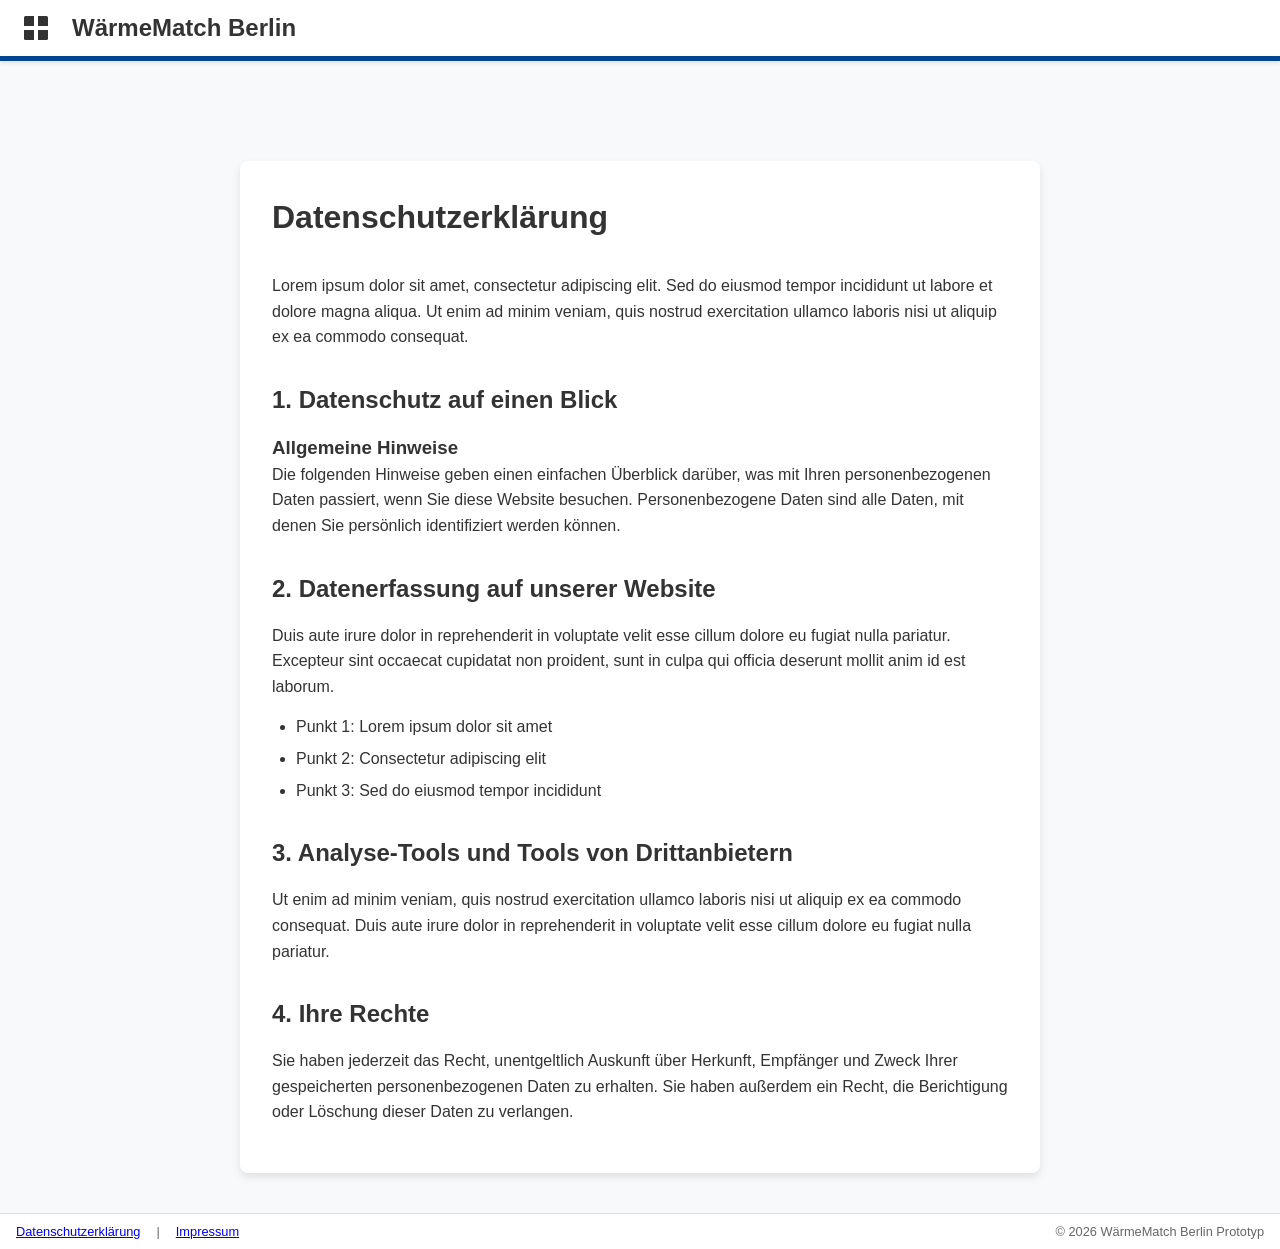
<file: datenschutz.html>
<!DOCTYPE html>
<html lang="de">

<head>
    <meta charset="UTF-8">
    <meta name="viewport" content="width=device-width, initial-scale=1.0">
    <title>Datenschutzerklärung - WärmeMatch Berlin</title>
    <link rel="icon" href="favicon.ico" type="image/x-icon">

    <!-- CSS -->
    <link rel="stylesheet" href="styles/variables.css">
    <link rel="stylesheet" href="styles/main.css">
    <link rel="stylesheet" href="styles/components.css">
    <style>
        body {
            height: auto;
            overflow: auto;
        }

        .legal-content {
            max-width: 800px;
            margin: 100px auto 40px;
            padding: 2rem;
            background: white;
            border-radius: 8px;
            box-shadow: var(--shadow-md);
        }

        .legal-content h1 {
            margin-bottom: 2rem;
            color: var(--primary-color);
        }

        .legal-content h2 {
            margin-top: 2rem;
            margin-bottom: 1rem;
            color: var(--secondary-color);
        }

        .legal-content p {
            line-height: 1.6;
            margin-bottom: 1rem;
        }

        .legal-content ul {
            margin-bottom: 1rem;
            padding-left: 1.5rem;
        }

        .legal-content li {
            margin-bottom: 0.5rem;
        }
    </style>
</head>

<body>

    <!-- Header -->
    <header class="site-header">
        <a href="index.html" class="brand-logo">
            <svg viewBox="0 0 100 100" fill="currentColor">
                <rect x="20" y="20" width="60" height="60" rx="4" />
                <path d="M50 20 L50 80 M20 50 L80 50" stroke="white" stroke-width="10" />
            </svg>
            <span>WärmeMatch Berlin</span>
        </a>
    </header>

    <!-- Main Content -->
    <main class="legal-content">
        <h1>Datenschutzerklärung</h1>
        <p>Lorem ipsum dolor sit amet, consectetur adipiscing elit. Sed do eiusmod tempor incididunt ut labore et dolore
            magna aliqua. Ut enim ad minim veniam, quis nostrud exercitation ullamco laboris nisi ut aliquip ex ea
            commodo consequat.</p>

        <h2>1. Datenschutz auf einen Blick</h2>
        <h3>Allgemeine Hinweise</h3>
        <p>Die folgenden Hinweise geben einen einfachen Überblick darüber, was mit Ihren personenbezogenen Daten
            passiert, wenn Sie diese Website besuchen. Personenbezogene Daten sind alle Daten, mit denen Sie persönlich
            identifiziert werden können.</p>

        <h2>2. Datenerfassung auf unserer Website</h2>
        <p>Duis aute irure dolor in reprehenderit in voluptate velit esse cillum dolore eu fugiat nulla pariatur.
            Excepteur sint occaecat cupidatat non proident, sunt in culpa qui officia deserunt mollit anim id est
            laborum.</p>

        <ul>
            <li>Punkt 1: Lorem ipsum dolor sit amet</li>
            <li>Punkt 2: Consectetur adipiscing elit</li>
            <li>Punkt 3: Sed do eiusmod tempor incididunt</li>
        </ul>

        <h2>3. Analyse-Tools und Tools von Drittanbietern</h2>
        <p>Ut enim ad minim veniam, quis nostrud exercitation ullamco laboris nisi ut aliquip ex ea commodo consequat.
            Duis aute irure dolor in reprehenderit in voluptate velit esse cillum dolore eu fugiat nulla pariatur.</p>

        <h2>4. Ihre Rechte</h2>
        <p>Sie haben jederzeit das Recht, unentgeltlich Auskunft über Herkunft, Empfänger und Zweck Ihrer gespeicherten
            personenbezogenen Daten zu erhalten. Sie haben außerdem ein Recht, die Berichtigung oder Löschung dieser
            Daten zu verlangen.</p>
    </main>

    <!-- Footer -->
    <footer class="site-footer">
        <a href="datenschutz.html">Datenschutzerklärung</a>
        <span>|</span>
        <a href="impressum.html">Impressum</a>
        <span style="margin-left: auto;">© 2026 WärmeMatch Berlin Prototyp</span>
    </footer>

</body>

</html>
</file>
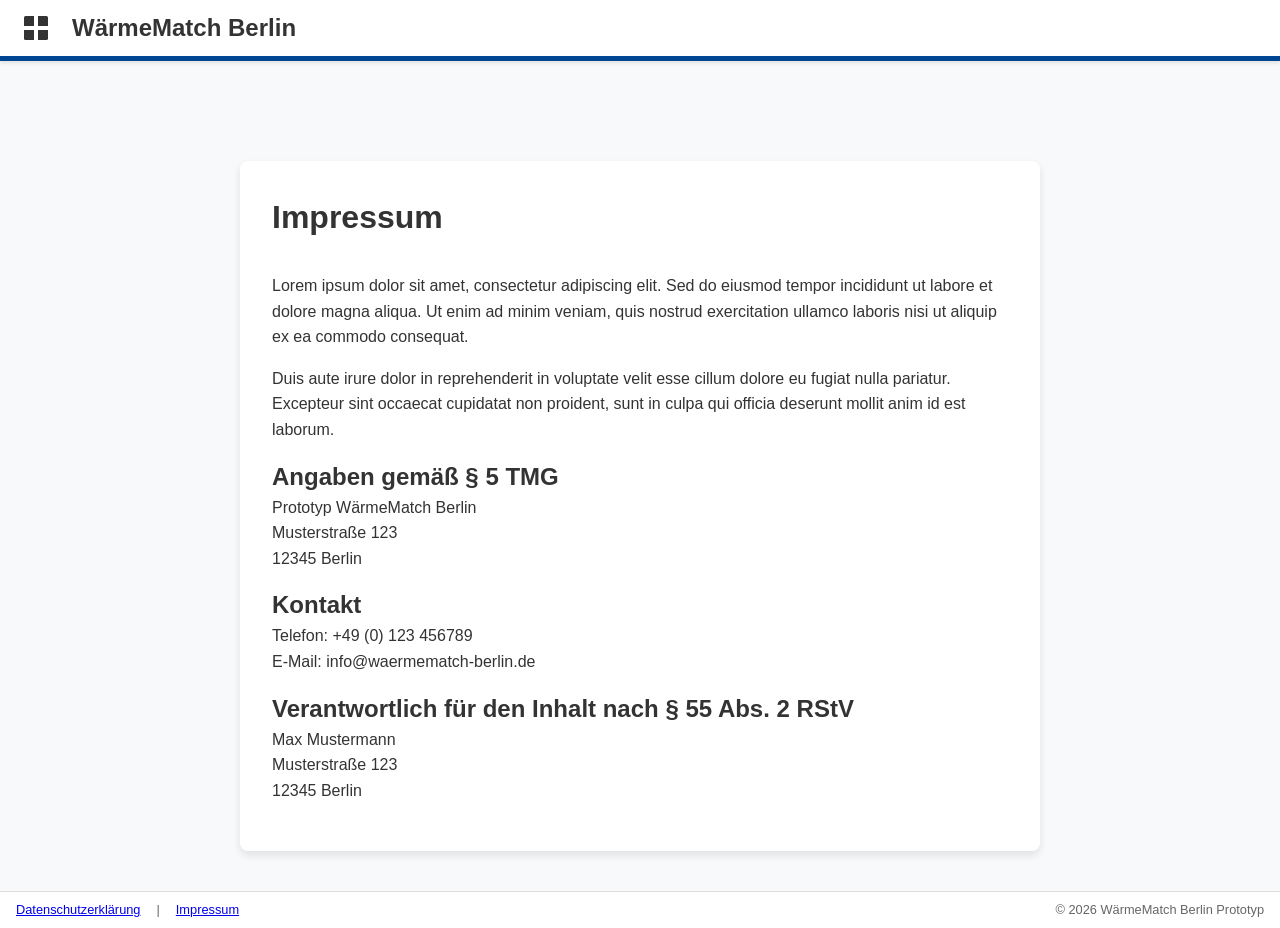
<file: impressum.html>
<!DOCTYPE html>
<html lang="de">

<head>
    <meta charset="UTF-8">
    <meta name="viewport" content="width=device-width, initial-scale=1.0">
    <title>Impressum - WärmeMatch Berlin</title>
    <link rel="icon" href="favicon.ico" type="image/x-icon">

    <!-- CSS -->
    <link rel="stylesheet" href="styles/variables.css">
    <link rel="stylesheet" href="styles/main.css">
    <link rel="stylesheet" href="styles/components.css">
    <style>
        body {
            height: auto;
            overflow: auto;
        }

        .legal-content {
            max-width: 800px;
            margin: 100px auto 40px;
            padding: 2rem;
            background: white;
            border-radius: 8px;
            box-shadow: var(--shadow-md);
        }

        .legal-content h1 {
            margin-bottom: 2rem;
            color: var(--primary-color);
        }

        .legal-content p {
            line-height: 1.6;
            margin-bottom: 1rem;
        }
    </style>
</head>

<body>

    <!-- Header -->
    <header class="site-header">
        <a href="index.html" class="brand-logo">
            <svg viewBox="0 0 100 100" fill="currentColor">
                <rect x="20" y="20" width="60" height="60" rx="4" />
                <path d="M50 20 L50 80 M20 50 L80 50" stroke="white" stroke-width="10" />
            </svg>
            <span>WärmeMatch Berlin</span>
        </a>
    </header>

    <!-- Main Content -->
    <main class="legal-content">
        <h1>Impressum</h1>
        <p>Lorem ipsum dolor sit amet, consectetur adipiscing elit. Sed do eiusmod tempor incididunt ut labore et dolore
            magna aliqua. Ut enim ad minim veniam, quis nostrud exercitation ullamco laboris nisi ut aliquip ex ea
            commodo consequat.</p>
        <p>Duis aute irure dolor in reprehenderit in voluptate velit esse cillum dolore eu fugiat nulla pariatur.
            Excepteur sint occaecat cupidatat non proident, sunt in culpa qui officia deserunt mollit anim id est
            laborum.</p>

        <h2>Angaben gemäß § 5 TMG</h2>
        <p>Prototyp WärmeMatch Berlin<br>
            Musterstraße 123<br>
            12345 Berlin</p>

        <h2>Kontakt</h2>
        <p>Telefon: +49 (0) 123 456789<br>
            E-Mail: info@waermematch-berlin.de</p>

        <h2>Verantwortlich für den Inhalt nach § 55 Abs. 2 RStV</h2>
        <p>Max Mustermann<br>
            Musterstraße 123<br>
            12345 Berlin</p>
    </main>

    <!-- Footer -->
    <footer class="site-footer">
        <a href="datenschutz.html">Datenschutzerklärung</a>
        <span>|</span>
        <a href="impressum.html">Impressum</a>
        <span style="margin-left: auto;">© 2026 WärmeMatch Berlin Prototyp</span>
    </footer>

</body>

</html>
</file>
<file: styles/variables.css>
:root {
    /* Berlin Brand Colors */
    --color-primary: #004591; /* Berlin Blue */
    --color-secondary: #333333; /* Dark Gray / Text */
    --color-background: #F8F9FA; /* Light Gray Background */
    --color-white: #FFFFFF;
    --color-accent: #E30613; /* Berlin Red (Accent, spare use) */
    --color-border: #DDDDDD;

    /* Typography */
    --font-family-base: "Arial", "Helvetica", sans-serif;
    --font-size-base: 16px;
    --line-height-base: 1.5;

    /* Spacing */
    --spacing-xs: 4px;
    --spacing-sm: 8px;
    --spacing-md: 16px;
    --spacing-lg: 24px;
    --spacing-xl: 32px;

    /* Shadows */
    --shadow-sm: 0 2px 4px rgba(0,0,0,0.1);
    --shadow-md: 0 4px 8px rgba(0,0,0,0.1);
}
</file>
<file: styles/main.css>
@import 'variables.css';

* {
    box-sizing: border-box;
    margin: 0;
    padding: 0;
}

body {
    font-family: var(--font-family-base);
    font-size: var(--font-size-base);
    line-height: var(--line-height-base);
    color: var(--color-secondary);
    background-color: var(--color-background);
    display: flex;
    flex-direction: column;
    height: 100vh;
    overflow: hidden;
}

/* Header inspired by Berlin.de */
.site-header {
    background-color: var(--color-white);
    border-bottom: 5px solid var(--color-primary);
    padding: var(--spacing-sm) var(--spacing-md);
    display: flex;
    justify-content: flex-start;
    align-items: center;
    box-shadow: var(--shadow-sm);
    z-index: 1000;
    flex-wrap: wrap;
    gap: var(--spacing-sm) var(--spacing-lg);
}

.brand-logo {
    display: flex;
    align-items: center;
    gap: var(--spacing-md);
    font-weight: bold;
    font-size: 1.5rem;
    color: var(--color-secondary);
    text-decoration: none;
    flex-shrink: 0;
}

.search-container {
    display: flex;
    align-items: center;
    gap: var(--spacing-sm);
    flex: 0 1 auto;
    min-width: 280px;
    justify-content: flex-start;
}

#search-input {
    padding: 0 12px;
    border: 1px solid var(--color-border);
    border-radius: 4px;
    width: 100%;
    max-width: 400px;
    height: 40px;
}

.brand-logo svg {
    height: 40px;
    width: auto;
}

.header-nav {
    display: flex;
    gap: 10px;
    margin-left: auto;
}

.btn {
    display: inline-flex;
    align-items: center;
    justify-content: center;
    height: 40px;
    /* Standardize height */
    padding: 0 var(--spacing-md);
    border: none;
    border-radius: 4px;
    font-weight: bold;
    cursor: pointer;
    font-family: inherit;
    transition: background-color 0.2s;
    line-height: 1;
}

.btn-icon {
    width: 40px;
    padding: 0;
    flex: none !important;
}

.btn-primary {
    background-color: var(--color-primary);
    color: var(--color-white);
}

.btn-primary:hover {
    background-color: #003366;
}

.btn-outline {
    background-color: transparent;
    border: 2px solid var(--color-primary);
    color: var(--color-primary);
}

.btn-outline:hover {
    background-color: var(--color-primary);
    color: var(--color-white);
}

/* Main Layout */
.main-container {
    flex: 1;
    position: relative;
    display: flex;
    overflow: hidden;
}

/* Sidebar/Modal Containers */
.sidebar {
    width: 400px;
    max-width: 100%;
    background: var(--color-white);
    border-right: 1px solid var(--color-border);
    overflow-y: hidden;
    display: flex;
    flex-direction: column;
    position: absolute;
    top: 0;
    left: 0;
    bottom: 0;
    z-index: 900;
    transform: translateX(-100%);
    transition: transform 0.3s ease-in-out;
    box-shadow: var(--shadow-md);
}

.sidebar.active {
    transform: translateX(0);
}

.sidebar-header {
    padding: var(--spacing-md);
    background-color: var(--color-primary);
    color: var(--color-white);
    display: flex;
    justify-content: space-between;
    align-items: center;
}

.sidebar-header h2 {
    font-size: 1.25rem;
    margin: 0;
}

.sidebar-content {
    padding: var(--spacing-md);
    overflow-y: auto;
    flex: 1;
}

/* Footer Placeholder */
.site-footer {
    background-color: var(--color-white);
    padding: var(--spacing-sm) var(--spacing-md);
    font-size: 0.8rem;
    border-top: 1px solid var(--color-border);
    display: flex;
    flex-wrap: wrap;
    gap: var(--spacing-md);
    color: #666;
}

/* Media Queries */
@media (max-width: 940px) {
    .site-header {
        flex-direction: column;
        align-items: stretch;
        gap: var(--spacing-sm);
    }

    .brand-logo {
        justify-content: flex-start;
    }

    .header-nav {
        justify-content: flex-start;
        order: 1;
        margin-left: 0;
        /* Keep buttons near logo */
    }

    .search-container {
        width: 100%;
        order: 2;
        /* Search bar at the bottom of header */
        margin-right: 0;
    }

    #search-input {
        max-width: none;
    }
}

@media (max-width: 768px) {
    .site-header {
        padding: var(--spacing-sm);
    }

    .brand-logo {
        font-size: 1.25rem;
    }

    .brand-logo svg {
        height: 32px;
    }

    .sidebar {
        width: 100%;
    }

    .site-footer {
        justify-content: center;
        gap: var(--spacing-sm);
        text-align: center;
    }

    .site-footer span {
        display: none;
        /* Hide separators */
    }

    .site-footer span:last-of-type {
        display: inline;
        width: auto;
        margin-left: 0 !important;
        margin-top: 0;
    }
}

@media (max-width: 480px) {
    .header-nav {
        width: 100%;
        justify-content: center;
    }

    .header-nav .btn {
        flex: 1;
    }

    .btn {
        height: 48px;
        font-size: 1rem;
        padding: 0 var(--spacing-sm);
    }

    #search-input {
        height: 48px;
    }

    .btn-icon {
        width: 48px;
        height: 48px;
    }
}

/* User Initials Button */
.user-initials-btn {
    font-weight: bold;
    font-size: 0.9rem;
    letter-spacing: 0.5px;
}

/* Custom Tooltip */
.custom-tooltip {
    position: fixed;
    background-color: rgba(0, 0, 0, 0.85);
    color: white;
    padding: 6px 12px;
    border-radius: 4px;
    font-size: 0.85rem;
    z-index: 10000;
    pointer-events: none;
    white-space: nowrap;
    box-shadow: 0 2px 8px rgba(0, 0, 0, 0.2);
}

/* Comment Actions */
.comment-actions {
    opacity: 0.4;
    transition: opacity 0.2s;
}

.comment:hover .comment-actions {
    opacity: 1;
}

.btn-xs {
    font-size: 0.75rem;
    padding: 2px 6px;
    height: auto;
    min-height: 0;
    line-height: 1.2;
}

.btn-icon-circle {
    width: 28px;
    height: 28px;
    border-radius: 50%;
    border: 1px solid #ddd;
    background: #f8f9fa;
    color: #666;
    display: flex;
    align-items: center;
    justify-content: center;
    cursor: pointer;
    transition: all 0.2s ease;
    padding: 0;
}

.btn-icon-circle:hover {
    background: #e2e6ea;
    color: #333;
    border-color: #adb5bd;
    transform: scale(1.05);
}

.btn-icon-circle:active {
    transform: scale(0.95);
}
</file>
<file: styles/components.css>
/* Forms */
.form-group {
    margin-bottom: var(--spacing-md);
}

.form-label {
    display: block;
    margin-bottom: var(--spacing-xs);
    font-weight: bold;
    color: var(--color-secondary);
}

.form-control {
    width: 100%;
    padding: var(--spacing-sm);
    border: 1px solid var(--color-border);
    border-radius: 4px;
    font-family: inherit;
    font-size: 1rem;
}

.form-control:focus {
    outline: none;
    border-color: var(--color-primary);
    box-shadow: 0 0 0 2px rgba(0, 69, 145, 0.2);
}

/* Cards */
.building-card {
    border: 1px solid var(--color-border);
    padding: var(--spacing-md);
    border-radius: 4px;
    margin-bottom: var(--spacing-md);
    background-color: var(--color-white);
    width: 100%;
    word-wrap: break-word;
}

/* Comments */
.comments-section {
    margin-top: var(--spacing-xl);
    border-top: 1px solid var(--color-border);
    padding-top: var(--spacing-md);
}

.comment {
    background: var(--color-background);
    padding: var(--spacing-sm);
    border-radius: 4px;
    margin-bottom: var(--spacing-sm);
}

.comment-header {
    font-size: 0.8em;
    color: #666;
    margin-bottom: 4px;
    display: flex;
    justify-content: space-between;
    justify-content: space-between;
}

.comments-list {
    max-height: 200px;
    overflow-y: auto;
    margin-bottom: var(--spacing-sm);
    padding-right: 5px;
    /* Spacing for scrollbar */
    border-bottom: 1px solid var(--color-border);
}

/* Custom Scrollbar for Webkit */
.comments-list::-webkit-scrollbar {
    width: 6px;
}

.comments-list::-webkit-scrollbar-track {
    background: #f1f1f1;
}

.comments-list::-webkit-scrollbar-thumb {
    background: #ccc;
    border-radius: 3px;
}

.comments-list::-webkit-scrollbar-thumb:hover {
    background: #bbb;
}

/* Badges */
.badge {
    display: inline-block;
    padding: 2px 8px;
    border-radius: 12px;
    font-size: 0.8em;
    font-weight: bold;
    color: white;
}

.badge-building {
    background-color: var(--color-primary);
}

.badge-project {
    background-color: #E30613;
}

.badge-initiative {
    background-color: #28a745;
}

.badge-wasteheat {
    background-color: #fd7e14;
}

.item-my-entry {
    padding: var(--spacing-sm);
    margin-bottom: var(--spacing-xs);
    border: 1px solid var(--color-border);
    border-radius: 4px;
}

.item-my-entry:hover {
    background-color: var(--color-background);
}
</file>
